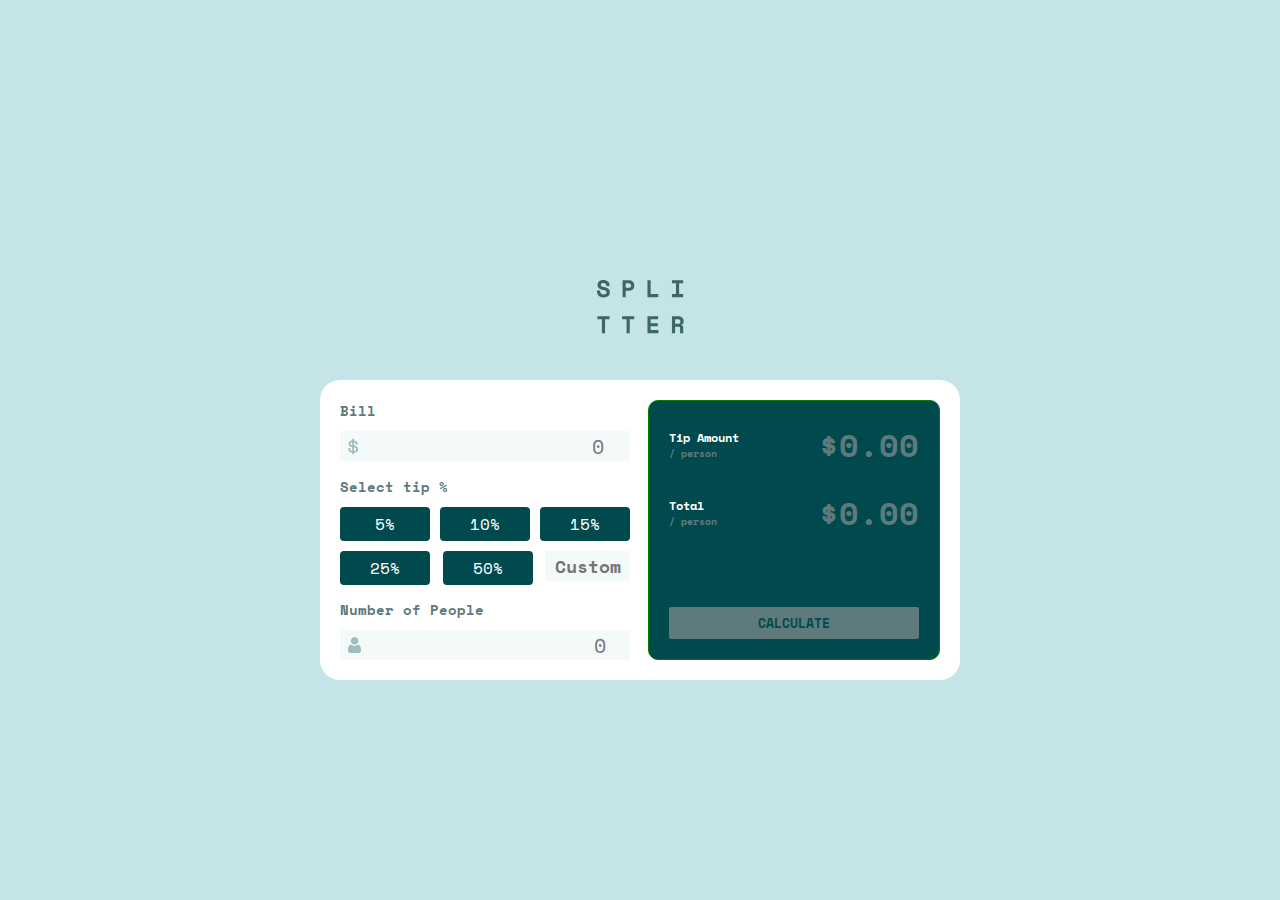
<file: bill-splitter/index.html>
<!DOCTYPE html>
<html>
    <head>
        <title>Tip Calculator</title>
        <link rel="stylesheet" href="css/styles.css">
    </head>
    <body>
        <div class="splitter-container">
            <div class="heading">
                <img src="img/logo.svg" alt="splitter-logo">
            </div>
            <div class="splitter">
                <div class="inputs">
                    <div>
                        <div class="label">Bill</div>
                        <div class="input-container">
                            <img src="img/icon-dollar.svg">
                            <input id="bill-amount" type="text" placeholder="0">
                        </div>
                    </div>
                    <div>
                        <div class="label">Select tip %</div>
                        <div class="tip-percent">
                            <div class="percent">
                                <button onclick="setPercent(5)">5%</button>
                                <button onclick="setPercent(10)">10%</button>
                                <button onclick="setPercent(15)">15%</button>
                            </div>
                            <div class="percent">
                                <button onclick="setPercent(25)">25%</button>
                                <button onclick="setPercent(50)">50%</button>
                                <input type="text" placeholder="Custom" id="percent-input">
                            </div>
                        </div>
                    </div>
                    <div>
                        <div class="label">Number of People</div>
                        <div class="input-container">
                            <img src="img/icon-person.svg">
                            <input type="text" placeholder="0" id="people">
                        </div>
                    </div>
                </div>
                <div class="split-calculator">
                    <div class="amount-container">
                        <div class="amount-label">
                            <div class="total-label">
                                Tip Amount
                            </div>
                            <div class="person-label">
                                / person
                            </div>
                        </div>
                        <div class="amount" id="total-amount">$0.00</div>
                    </div>
                    <div class="amount-container">
                        <div class="amount-label">
                            <div class="total-label">
                                Total
                            </div>
                            <div class="person-label">
                                / person
                            </div>
                        </div>
                        <div class="amount" id="per-person-amount">$0.00</div>
                    </div>
                    <button class="reset" onclick="calculateSplit()">CALCULATE</button>
                    
                </div>
            </div>
        </div>

        <script src="./main.js"></script>
    </body>
</html>
</file>
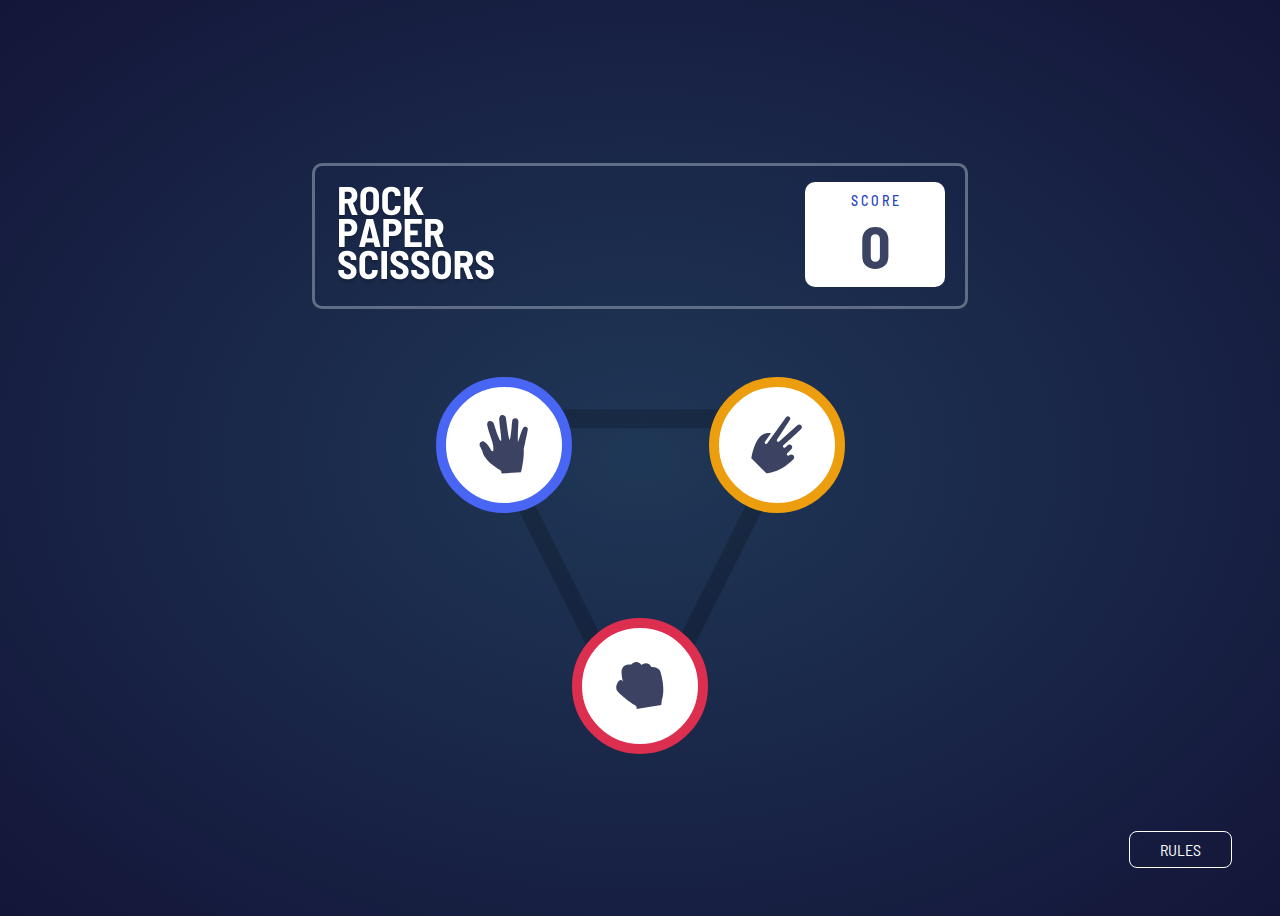
<file: Rock-paper-scissors/index.html>
<!DOCTYPE html>
<html>
    <head>
        <title>Rock Papers Sciccors</title>
        <link rel="stylesheet" href="css/general.css">
        <link rel="stylesheet" href="css/game-start.css">
        <link rel="stylesheet" href="css/popup.css">
        <link rel="stylesheet" href="css/picks.css">
        <link rel="stylesheet" href="css/result.css">
        <link rel="preconnect" href="https://fonts.googleapis.com">
        <link rel="preconnect" href="https://fonts.gstatic.com" crossorigin>
        <link href="https://fonts.googleapis.com/css2?family=Barlow+Semi+Condensed:wght@400;500;600;700&display=swap" rel="stylesheet">
    </head>
    <body>
        <div class="container">
            <div class="title-score">
                <div class="game-name">
                    <img class="logo" src="img/logo.svg">
                </div>
                <div class="score">
                    <div class="score-label">S C O R E</div>
                    <div id="score" class="total-score">0</div>
                </div>
            </div>

            <div id="actions" class="actions-container">
                <img class="background-triangle" src="img/bg-triangle.svg">
                <img onclick="startGame('paper')" id="action" class="action paper" src="img/icon-paper.svg" alt="">
                <img onclick="startGame('scissors')" id="action" class="action scissor" src="img/icon-scissors.svg" alt="">
                <img onclick="startGame('rock')" id="action" class="action rock" src="img/icon-rock.svg">
            </div>

            <div class="rules">
                <button onclick="openModal()" class="rules-button">RULES</button>
            </div>

            <div class="rules-popup" id="popup">
                <div class="popup-content">
                    <div class="popup-heading">
                        <div class="rules-heading">RULES</div>
                        <span onclick="closeModal()" class="close-popup" id="close">X</span>
                    </div>
                    <div class="rules-img-container">
                        <img class="rules-img" src="img/image-rules.svg">
                    </div>
                </div>
            </div>

            <div id="picks" class="picks-container">
                <div class="picks-label">
                    <div class="player-label">YOU PICKED</div>
                    <div class="computer-label">THE HOUSE PICKED</div>
                </div>
                <div id="show-picks" class="show-picks">
                    <div id="player-pick"></div>
                    <div id="loader" class="loader-container">
                        <div class="loader"></div>
                    </div>
                    <div id="computer-pick"></div>
                </div>

                <div id="result" class="show-picks">
                    <div id="player-pick-result"></div>
                    <div class="result-container">
                        <div id="final-result" class="result">YOU WIN</div>
                        <button onclick="restartGame()" class="restart">PLAY AGAIN</button>
                    </div>
                    <div id="computer-pick-result"></div>
                </div>
            </div>
        </div>



        <script src="js/main.js"></script>
    </body>
</html>
</file>
<file: bill-splitter/css/styles.css>
@import url('https://fonts.googleapis.com/css2?family=Space+Mono:ital,wght@0,400;0,700;1,400;1,700&display=swap');

*{
    margin: 0;
    padding: 0;
}


body{
    display: flex;
    justify-content: center;
    align-items: center;
    height: 100vh;
    width: 100%;
    font-family: "Space Mono", monospace;
    background-color: hsl(185, 41%, 84%);
}

button,input{
    font-family: "Space Mono", monospace;
}

input:focus {
    outline: none;
}

button{
    cursor: pointer;
}

.splitter-container{
    height: 500px;
    width: 650px;
    display: flex;
    justify-content:flex-start;
    flex-direction: column;
    align-items: center;
}


.heading{
    margin-top: 80px;
}

.splitter{
    padding: 20px;
    border-radius: 20px;
    background-color: white;
    margin-top: 40px;
    width: 600px;
    height: 260px;
    display: flex;
    justify-content: space-between;
}

.inputs{
    /* border: 1px solid gray; */
    width: 290px;
    display: flex;
    flex-direction: column;
    justify-content: space-between;
}

.label{
    font-size: 14px;
    color: hsl(186, 14%, 43%);
    font-weight: 700;
}

.input-container{
    height: 30px;
    width: 100%;
    display: flex;
    align-items: center;
    background-color: hsl(189, 41%, 97%);
    /* margin: 0px 10px; */
    margin-top: 10px;
}

.input-container img{
    padding-left: 8px;
}

.input-container input{
    border: none;
    font-size: 20px;
    background-color: hsl(189, 41%, 97%);
    text-align: end;
}

.percent{
    display: flex;
    justify-content: space-between;
}

.percent button{
    margin-top: 10px;
    width: 90px;
    font-size: 16px;
    border: none;
    background-color: hsl(183, 100%, 15%);
    color: hsl(0, 0%, 100%);
    padding: 5px;
    border-radius: 4px;
    
}

.percent input{
    margin-top: 10px;
    width: 85px;
    height: 30px;
    border: none;
    font-size: 18px;
    text-align: center;
    color: hsl(186, 14%, 43%);
    background-color: hsl(189, 41%, 97%);
    font-weight: 700;
}

.split-calculator{
    border: 1px solid green;
    width: 290px;
    background-color: hsl(183, 100%, 15%);
    border-radius: 10px;
}

.amount-container{
    display: flex;
    justify-content: space-between;
    align-items: center;
    margin-top: 20px;
    margin-left: 20px;
    font-weight: 700;
}

.total-label{
    color: white;
    font-size: 12px;
}

.person-label{
    font-size: 10px;
    color: hsl(186, 14%, 43%);
}

.amount{
    margin-right: 20px;
    font-size: 32px;
    color: hsl(186,14%,43%);
}


.reset{
    margin: 70px 20px 0px 20px;
    padding: 6px;
    width: 250px;
    font-family: 24px;
    border: none;
    border-radius: 2px;
    background-color: hsl(186, 14%, 43%);
    color: hsl(183, 100%, 15%);
    font-weight: 700;
}
</file>
<file: Rock-paper-scissors/css/general.css>
body{
    background-image: radial-gradient(
    ellipse at center,
    hsl(214, 47%, 23%),
    hsl(237, 49%, 15%)
  );
  height: 100vh;
  font-family: "Barlow Semi Condensed", sans-serif;
}
</file>
<file: Rock-paper-scissors/css/game-start.css>
.container{
    width: 100%;
    height: 100%;
    display: flex;
    justify-content: center;
    align-items: center;
    flex-direction: column;
    position: relative;
}

.title-score{
    display: flex;
    justify-content: space-between;
    border-color: hsl(217, 16%, 45%);
    border-style: solid;
    border-width: 3px;
    border-radius: 10px;
    height: 140px;
    width: 650px;
    color: white;
}

.score{
    background-color: white;
    height: 75%;
    width: 140px;
    border: none;
    border-radius: 10px;
    margin: 16px 20px 16px 0px;
}

.game-name{
    margin: 20px 0px 20px 20px;
}

.score-label{
    margin-top: 10px;
    text-align: center;
    font-size: 14px;
    color: hsl(229, 64%, 46%);
    font-weight: 500;
}

.total-score{
    text-align: center;
    font-size: 60px;
    color: hsl(229, 25%, 31%);
    font-weight: 700;
}

.actions-container{
    margin-top: 100px;
    position: relative;
    height: 345px;
    width: 345px;
}

.actions-background{
    width: 100%;
    height: 100%;
}

.background-triangle{
    width: 100%;
    height: 100%;   
}

.action{
    position: absolute;
    background-color: white;
    padding: 8px;
    height: 100px;
    width: 100px;
    border-radius: 50%;
    border-width: 10px;
    border-style: solid;
    object-fit:scale-down; 
    object-position: center;
    cursor: pointer;
    opacity: 1;
    transition: all ease 0.3s;
}

.action:hover{
    opacity: 0.8;
}

.paper{
    top: -32px;
    left: -32px;
    border-color: hsl(230, 89%, 62%);    
}

.scissor{
    top: -32px;
    right: -32px;
    border-color: hsl(39, 89%, 49%);
}

.rock{
    bottom: 0;
    left: 0;
    margin: auto;
    right: 0;
    border-color: hsl(349, 71%, 52%);
}

.rules{
    position: absolute;
    right: 40px;
    bottom: 40px;
}

.rules-button{
    background-color: transparent;
    border: 1px solid white;
    color: white;
    font-family: "Barlow Semi Condensed", sans-serif;;
    font-size: 16px;
    padding: 8px 30px;
    border-radius: 8px;
    cursor: pointer;
    opacity: 1;
    transition: all ease 0.3s;
}

.rules-button:hover{
    opacity: 0.8;
}
</file>
<file: Rock-paper-scissors/css/popup.css>
.rules-popup{
    display: none;
    position: fixed;
    height: 300px;
    width: 300px;
    justify-content: center;
    align-items: center;
    margin-top: 200px;
}

.popup-content{
    height: 100%;
    width: 100%;
    background-color: white;
    border-radius: 10px;
    display: flex;
    flex-direction: column;
}

.popup-heading{
    display: flex;
    justify-content: space-between;
    padding: 20px 35px 0px 35px;
    font-size: 24px;
}

.rules-heading{
    font-weight: 600;
}

.close-popup{
    color: gray;
    cursor: pointer;
}

.rules-img-container{
    display: flex;
    justify-content: center;
}

.rules-img{
    margin-top: 20px;
    height: 230px;
    width: 230px;
    object-fit: contain;
}
</file>
<file: Rock-paper-scissors/css/picks.css>
.picks-container{
    display: none;
    margin-top: 70px;
    height: 300px;
    width: 500px;
    flex-direction: column;
}

.picks-label{
    width: 100%;
    color: white;
    display: flex;
    justify-content: space-between;
    margin: 20px 0px;
    font-size: 24px;
    font-weight: 600;
}

.player-label{
    margin-left: 40px;
}

.computer-label{
    margin-right: 40px;
}

.show-picks{
    display: flex;
    justify-content: space-between;
}

.pick{
    height: 100px;
    width: 100px;
    background-color: white;
    padding: 28px;
    object-fit: contain;
    border-radius: 50%;
    margin: 10px 0px 0px 20px;
    border-width: 20px; 
    border-style: solid ;    
}

.paper-pick{
    border-color:hsl(230, 89%, 62%);
}

.rock-pick{
    border-color: hsl(349, 71%, 52%);
}

.scissors-pick{
    border-color: hsl(39, 89%, 49%);;
}

.loader-container {
    margin-left: 20px;
    width: 200px;
    height: 200px;
    position: relative;
}

.loader {
    width: 100%;
    height: 100%;
    border-radius: 50%;
    background: radial-gradient(circle,hsl(237, 49%, 15%),hsl(214, 47%, 23%));
    animation: fadeAnimation 2s infinite alternate;
}

@keyframes fadeAnimation {
0% {
    background: radial-gradient(circle,hsl(237, 49%, 15%),hsl(214, 47%, 23%));
}
100% {
    background: radial-gradient(circle,hsl(237, 49%, 15%),hsl(214, 47%, 23%));
}
}

#computer-pick{
    margin-right: 20px;
}
</file>
<file: Rock-paper-scissors/css/result.css>
#result{
    display: none;
}

.result-container{
    height: 100%;
    width: 250px;
    display: flex;
    flex-direction: column;
    justify-content: center;
    align-items: center;
}

.result{
    color: white;
    font-size: 50px;
    font-weight: 600;
}

.restart{
    margin-top: 5px;
    background-color: white;
    color: hsl(349, 71%, 52%);
    border: none;
    font-family: "Barlow Semi Condensed", sans-serif;
    padding: 5px 50px;
    height: 28px;
    border-radius: 4px;
    font-weight: 500;
    opacity: 1;
    transition: all ease 0.3s;
    cursor: pointer;
}

.restart:hover{
    opacity: 0.8;
}
</file>
